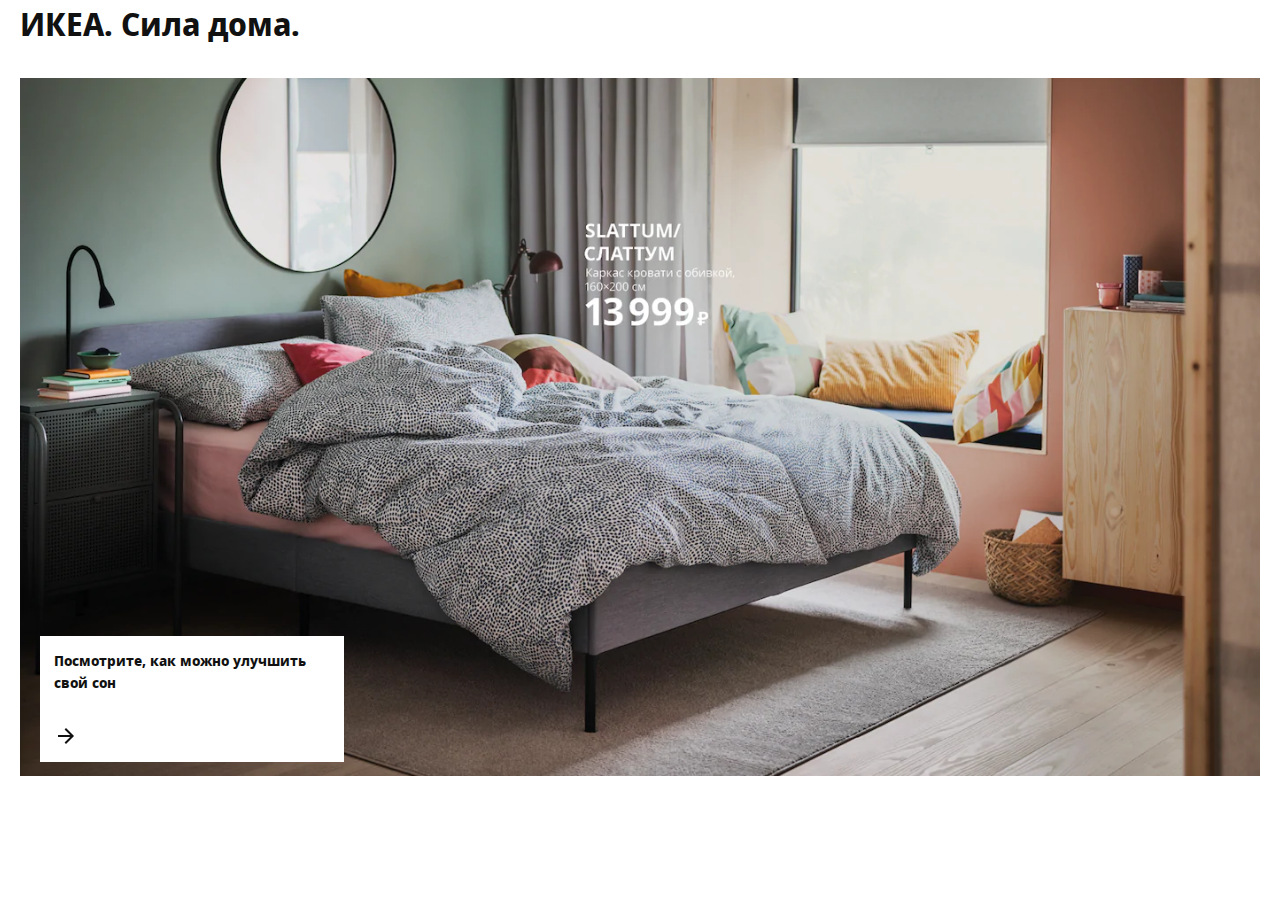
<file: index.html>
<!DOCTYPE html>
<html lang="en">

<head>
    <meta charset="UTF-8">
    <meta name="viewport"
        content="width=device-width, user-scalable=no, initial-scale=1.0, maximum-scale=1.0, minimum-scale=1.0">
    <meta http-equiv="X-UA-Compatible" content="ie=edge">
    <link rel="apple-touch-icon" sizes="180x180" href="favicon/apple-touch-icon.png">
    <link rel="icon" type="image/png" sizes="32x32" href="favicon/favicon-32x32.png">
    <link rel="icon" type="image/png" sizes="16x16" href="favicon/favicon-16x16.png">
    <link rel="mask-icon" href="favicon/safari-pinned-tab.svg" color="#0058ab">
    <meta name="msapplication-TileColor" content="#0058ab">
    <meta name="theme-color" content="#0058ab">
    <title>ИКЕА - официальный интернет-магазин мебели - IKEA</title>
    <link rel="stylesheet" href="styles/styles.css">
    <script src="js/index.js" type="module" defer></script>
</head>

<body>

    <main>
        <div class="container">
            <h1 class="main-header">ИКЕА. Сила дома.</h1>
            <aside class="offer">
                <a href="card.html#idd059">
                    <picture>
                        <source srcset="image/b47e07ee97fd5f9bf030d258d462a945.webp" type="image/webp">
                        <img src="image/b47e07ee97fd5f9bf030d258d462a945.jpg" alt="СЛАТТУМ">
                    </picture>

                </a>
                <a class="offer-extra" href="goods.html?subcat=Кровати">
                    <p>Посмотрите, как можно улучшить свой сон</p>
                    <svg focusable="false" viewBox="0 0 24 24" class="offer-arrow" aria-hidden="true">
                        <path fill-rule="evenodd" clip-rule="evenodd"
                            d="M19.2937 12.7074L20.0008 12.0003L19.2938 11.2932L12.0008 3.99927L10.5865 5.41339L16.1727 11.0003H4V13.0003H16.1723L10.5855 18.5868L11.9996 20.0011L19.2937 12.7074Z">
                        </path>
                    </svg>
                </a>
            </aside>
        </div>
    </main>




    <div class="overlay"></div>


</body>

</html>
</file>
<file: styles/styles.css>
/*
* Prefixed by https://autoprefixer.github.io
* PostCSS: v7.0.29,
* Autoprefixer: v9.7.6
* Browsers: last 4 version
*/

@font-face {
	font-family: 'Noto Sans';
	src: local('Noto Sans Display Regular'), local('NotoSansDisplay-Regular'), url('../fonts/Notosansdisplayregular.woff2') format('woff2'), url('../fonts/Notosansdisplayregular.woff') format('woff');
	font-weight: 400;
	font-style: normal;
}

@font-face {
	font-family: 'Noto Sans';
	src: local('Noto Sans Display Italic'), local('NotoSansDisplay-Italic'), url('../fonts/Notosansdisplayitalic.woff2') format('woff2'), url('../fonts/Notosansdisplayitalic.woff') format('woff');
	font-weight: 400;
	font-style: italic;
}

@font-face {
	font-family: 'Noto Sans';
	src: local('Noto Sans Display Bold'), local('NotoSansDisplay-Bold'), url('../fonts/Notosansdisplaybold.woff2') format('woff2'), url('../fonts/Notosansdisplaybold.woff') format('woff');
	font-weight: 700;
	font-style: normal;
}

@font-face {
	font-family: 'Noto Sans';
	src: local('Noto Sans Display Bold Italic'), local('NotoSansDisplay-BoldItalic'), url('../fonts/Notosansdisplaybolditalic.woff2') format('woff2'), url('../fonts/Notosansdisplaybolditalic.woff') format('woff');
	font-weight: 700;
	font-style: italic;
}

html {
	-webkit-box-sizing: border-box;
	box-sizing: border-box;
}

*,
*::before,
*::after {
	-webkit-box-sizing: inherit;
	box-sizing: inherit;
}

body {
	min-width: 320px;
	margin: 0;

	background-color: #fff;
	/*под проект*/
	font-family: Noto Sans, Arial, sans-serif;
	/*в "" свой шрифт под проект*/

	font-size: 16px;
	color: #111;
	line-height: 1.5;
	-webkit-font-smoothing: subpixel-antialiased;
}

button,
input {
	font: inherit;
}

button {
	cursor: pointer;
}

img {
	max-width: 100%;
	width: 100%;
	height: auto;
}

a {
	text-decoration: none;
	color: inherit;
}

ul {
	list-style: none;
	padding: 0;
	margin: 0;
}

h1,
h2,
h3,
p {
	padding: 0;
	margin: 0;
}

/* container */

.container {
	max-width: 100rem;
	margin: 0 auto;
	padding: 0 1.25rem;
}

.visually-hidden {
	position: absolute !important;
	clip: rect(1px 1px 1px 1px);
	clip: rect(1px, 1px, 1px, 1px);
	padding: 0 !important;
	border: 0 !important;
	height: 1px !important;
	width: 1px !important;
	overflow: hidden;
}

/* при работе с float */

.clearfix::after {
	content: "";
	display: table;
	clear: both;
}

header {
	margin-bottom: 3.75rem;
}

.header {
	display: -ms-grid;
	display: grid;
	grid-gap: 1.25rem;
	-ms-grid-columns: 2fr 1.25rem 2fr 1.25rem 16fr 1.25rem 1fr 1.25rem 1fr;
	grid-template-columns: 2fr 2fr 16fr 1fr 1fr;
	-webkit-box-align: center;
	-ms-flex-align: center;
	align-items: center;
	padding: 1.75rem 0;
}

footer {
	background-color: #f5f5f5;
	margin-top: 3.75rem;
	padding: 3.75rem 0 0 0;
}

.footer {
	display: -ms-grid;
	display: grid;
	-ms-grid-columns: 1fr 1fr 1fr;
	grid-template-columns: 1fr 1fr 1fr;
}

.main-header {
	margin-bottom: 1.875rem
}

.btn {
	background-color: transparent;
	outline: transparent;
	border-radius: 50%;
	width: 40px;
	height: 40px;
	display: -webkit-box;
	display: -ms-flexbox;
	display: flex;
	-webkit-box-align: center;
	-ms-flex-align: center;
	align-items: center;
	-webkit-box-pack: center;
	-ms-flex-pack: center;
	justify-content: center;
	border: 1px solid transparent;
}

.btn:hover {
	background-color: #f5f5f5;
	color: #111;
}

.svg-icon {
	fill: currentColor;
}

.logo {
	text-align: center;
	width: 75px;
	height: 30px;

}

.search {
	position: relative;
	-webkit-box-flex: 1;
	-ms-flex-positive: 1;
	flex-grow: 1;
	height: 50px;
	margin: 0 40px;
}

.search-input {
	-webkit-appearance: none;
	-moz-appearance: none;
	appearance: none;
	background-color: #f5f5f5;
	display: block;
	appearance: none;
	width: 100%;
	height: 100%;
	padding: .5rem 3.5rem;
	margin: 0 auto;
	line-height: 1.5;
	border: 0;
	border-radius: 50em;
	outline: 0;
	-webkit-box-shadow: none;
	box-shadow: none;
	-webkit-transition: background .2s;
	-o-transition: background .2s;
	transition: background .2s;
}

.search-btn {
	position: absolute;
	top: 0.9rem;
	right: 0.9rem;
	background-image: url("data:image/svg+xml;charset=utf-8,%3Csvg width='16' height='17' fill='%23484848' xmlns='http://www.w3.org/2000/svg'%3E%3Cpath fill-rule='evenodd' clip-rule='evenodd' d='M6.5 11a4.5 4.5 0 110-9 4.5 4.5 0 010 9zm4.968-.307a6.5 6.5 0 10-1.514 1.315l3.996 3.996 1.414-1.414-3.896-3.897z'/%3E%3C/svg%3E");
	background-repeat: no-repeat;
	background-size: contain;
	width: 2.5rem;
	height: 1.5rem;
	background-position: center;
}

.offer {
	position: relative;
}

.offer-extra {
	position: absolute;
	padding: .9rem;
	color: #111;
	left: 1.25rem;
	bottom: 1.25rem;
	display: -webkit-box;
	display: -ms-flexbox;
	display: flex;
	background: #fff;
	-webkit-box-orient: vertical;
	-webkit-box-direction: normal;
	-ms-flex-direction: column;
	flex-direction: column;
	-webkit-box-align: start;
	-ms-flex-align: start;
	align-items: flex-start;
	max-width: 19rem;
	min-width: 13rem;
	font-size: .9rem;
	line-height: 1.5;
	font-weight: bold;
	word-break: break-word;
}

.offer-arrow {
	display: inline-block;
	height: 1.5rem;
	width: 1.5rem;
	vertical-align: middle;
	fill: currentColor;
	margin-top: 1.875rem;

}


.footer-header {
	line-height: 2rem;
	font-size: 1.25rem;
	padding: 0 0 1rem 0;

}

.footer-list {
	margin-bottom: .8rem;
}

.footer-list>a {
	color: #484848;
}

.footer-list>a:hover {
	color: #111;
	text-decoration: underline;
}

.catalog {
	position: fixed;
	z-index: 999;
	top: 0;
	left: -100%;
	bottom: 0;
	background-color: #fff;
	overflow-y: auto;
	overflow-x: hidden;
	-webkit-transition: left 0.2s 0s;
	-o-transition: left 0.2s 0s;
	transition: left 0.2s 0s;
	width: 20rem;
	padding: 6rem 4rem 3rem;

}

.catalog.open {
	left: 0;
}

.catalog-btn {
	position: absolute;
	top: 3rem;
	left: 3rem;
}

.catalog-list__item,
.subcatalog-list__item {
	cursor: pointer;
	color: #111;


}

.catalog-list__item a,
.subcatalog-list__item a {
	text-decoration: underline;
	display: block;
}

.catalog-list__item a {
	padding: .5rem 1.5rem .5rem 0;
}

.subcatalog-list__item a {
	padding: .5rem 0;
}

.catalog-list__item:hover a,
.subcatalog-list__item:hover a {
	text-decoration: underline;
}

.catalog-list__item.active {
	background-repeat: no-repeat;
	background-position: right 0 center;
	background-image: url('data:image/svg+xml;utf8,<svg width="24" height="24" viewBox="0 0 24 24" fill="none" xmlns="http://www.w3.org/2000/svg"><path fill-rule="evenodd" clip-rule="evenodd" d="M15.5996 11.9999L9.81456 17.7857L8.40026 16.3716L12.7714 11.9999L8.40026 7.62823L9.81457 6.21411L15.5996 11.9999Z" fill="%23959595"/></svg>');
}

.subcatalog {
	position: fixed;
	z-index: 998;
	top: 0;
	left: -100%;
	bottom: 0;
	background-color: #fff;
	overflow-y: auto;
	overflow-x: hidden;
	-webkit-transition: left, right 0.2s 0s;
	-o-transition: left, right 0.2s 0s;
	transition: left, right 0.2s 0s;
	width: 25rem;
	padding: 6rem 4rem 3rem;
	border-left: 2px solid #ccc;
}

.subcatalog.subopen {
	left: 20rem;
	display: block;
}

.overlay {
	display: block;
	position: fixed;
	z-index: 899;
	top: 0;
	bottom: 0;
	right: 0;
	left: 0;
	background-color: black;
	-webkit-transition: all .2s ease;
	-o-transition: all .2s ease;
	transition: all .2s ease;
	opacity: 0;
	pointer-events: none;
}

.overlay.active {
	opacity: 0.25;
	pointer-events: all;
}


.wrapper {
	position: relative;
	margin-top: 4rem;
}

.wrapper:before {
	content: '';
	width: calc(100% + 2rem);
	display: block;
	position: absolute;
	top: -2rem;
	z-index: 99;
	margin: 0 -1rem;
	border-bottom: 1px solid #dfdfdf;
}

.good {
	display: -ms-grid;
	display: grid;
	-ms-grid-columns: minmax(0, 1fr) 1.25rem minmax(0, 1fr) 1.25rem minmax(0, 1fr) 1.25rem minmax(0, 1fr) 1.25rem minmax(0, 1fr) 1.25rem minmax(0, 1fr) 1.25rem minmax(0, 1fr) 1.25rem minmax(0, 1fr) 1.25rem minmax(0, 1fr) 1.25rem minmax(0, 1fr) 1.25rem minmax(0, 1fr) 1.25rem minmax(0, 1fr);
	grid-template-columns: repeat(12, minmax(0, 1fr));
	grid-column-gap: 1.25rem;
	padding-top: 2rem;
}

.good-images {
	display: -webkit-box;
	display: -ms-flexbox;
	display: flex;
	-ms-flex-wrap: wrap;
	flex-wrap: wrap;
	-ms-grid-column: 1;
	grid-column-start: 1;
	-ms-grid-column-span: 8;
	grid-column-end: 9;
	-ms-flex-pack: distribute;
	justify-content: space-around;


}

.good-image__item {
	width: calc(50% - 1.25rem);
	margin-left: .625rem;
	margin-right: .625rem;
	min-height: 500px;
}


.good-item {
	-ms-grid-column: 9;
	grid-column-start: 9;
	-ms-grid-column-span: 4;
	grid-column-end: 13;
	padding: 0 2.5rem;
}

.good-item__section {
	margin-bottom: 2.5rem;
}

.good-item__new {
	display: none;
}


.good-item__empty {
	display: none;
}

.not-in-stock .good-item__empty {
	display: block;
}

.not-in-stock .btn-good {
	display: none;
}

.good-item__header {
	font-size: 1.375rem;
	line-height: 1.5;
	font-weight: 700;
	text-transform: uppercase;
	margin-bottom: .3rem;
}

.good-item__description {
	line-height: 1.5;
	letter-spacing: 0;
	font-weight: 400;
	color: #484848;
	font-size: .875rem;
}

.good-item__price {
	white-space: nowrap;
	text-align: right;
}

.good-item__section {
	display: -webkit-box;
	display: -ms-flexbox;
	display: flex;
	-webkit-box-pack: justify;
	-ms-flex-pack: justify;
	justify-content: space-between;
}

.good-item__price-value {
	line-height: 1.1875;
	font-size: 1.375rem;
}

.good-item__currency {
	line-height: .9;
	font-size: .6875rem;
	vertical-align: text-top;
}

.not-in-stock .good-item__price-value,
.not-in-stock .good-item__currency {
	display: none;
}

.good-item__buttons {
	display: -webkit-box;
	display: -ms-flexbox;
	display: flex;
	-webkit-box-pack: justify;
	-ms-flex-pack: justify;
	justify-content: space-between;
	-webkit-box-align: center;
	-ms-flex-align: center;
	align-items: center;
	width: 100%;
}

.btn-good {
	margin-right: 1rem;
	-webkit-box-flex: 1;
	-ms-flex-positive: 1;
	flex-grow: 1;
	-ms-flex-negative: 1;
	flex-shrink: 1;
	position: relative;
	background: #0058a3;
	color: #fff;
	border-radius: 52px;
	padding: 0 2rem;
	display: -webkit-box;
	display: -ms-flexbox;
	display: flex;
	height: 3.5rem;
	-webkit-box-align: center;
	-ms-flex-align: center;
	align-items: center;
}

.btn-good-svg {
	margin-right: .5rem;
	vertical-align: top;
	-ms-flex-negative: 0;
	flex-shrink: 0;
	display: inline-block;
	height: 1.5rem;
	width: 1.5rem;
	fill: #fff;
}

.btn-good:hover {
	color: #0058a3;
}

.btn-good:hover .btn-good-svg {
	fill: #0058a3;
}

.btn-good__label {
	text-align: center;
	border: 0;
	font-weight: 700;
	font-size: .875rem;
	line-height: 1.42857;
}

.btn-add-wishlist {
	background: rgba(0, 0, 0, 0);
	color: #111;
	border-radius: 40px;
	padding: 0 .9375rem;
	border: 1px solid #dfdfdf;
	height: 3.5rem;
	width: 3.5rem;
	margin-left: auto;
}

.btn-add-wishlist__svg {
	height: 1.5rem;
	width: 1.5rem;

}

.btn-add-wishlist:hover .btn-add-wishlist__svg {
	fill: red;
}

.btn-add-wishlist.contains-wishlist .btn-add-wishlist__svg {
	fill: red;

}

.btn-add-wishlist:hover.contains-wishlist .btn-add-wishlist__svg {
	fill: black;
}


.goods-list {
	display: -ms-grid;
	display: grid;
	grid-gap: 1.25rem;
	grid-gap grid-template-columns: repeat(4, 1fr);
}

.goods-list__item {
	margin-bottom: 2rem;
}


.goods-item {
	position: relative;
	display: -webkit-box;
	display: -ms-flexbox;
	display: flex;
	-webkit-box-orient: vertical;
	-webkit-box-direction: normal;
	-ms-flex-direction: column;
	flex-direction: column;
	-webkit-box-pack: justify;
	-ms-flex-pack: justify;
	justify-content: space-between;
	height: 100%;
}

.goods-item__img {
	height: 380px;
	display: table-cell;
	vertical-align: middle
}


.btn-add-card {
	position: absolute;
	opacity: 0;
	-webkit-transition: opacity 0.2s 0s;
	-o-transition: opacity 0.2s 0s;
	transition: opacity 0.2s 0s;
	right: 1rem;
	bottom: 0.5rem;
	background-color: rgb(0, 88, 163);
	border: 1px solid rgb(0, 88, 163);
	background-repeat: no-repeat;
	background-position: center;
	background-image: url("data:image/svg+xml;utf8,<svg width='24' height='24' xmlns='http://www.w3.org/2000/svg' viewBox='0 0 24 24'><path fill-rule='evenodd' clip-rule='evenodd' d='M10.4372 4H10.9993H12.0003H12.9996H13.5616L13.8538 4.48014L17.2112 9.99713H21H22.2806L21.9702 11.2396L21.5303 13H19.4688L19.7194 11.9971H4.28079L5.59143 17.2397C5.70272 17.6848 6.1027 17.9971 6.56157 17.9971H15V19.9971H6.56157C5.18496 19.9971 3.98502 19.0602 3.65114 17.7247L2.02987 11.2397L1.71924 9.99713H3.00002H6.78793L10.145 4.48017L10.4372 4ZM12.4375 6L14.87 9.99713H9.12911L11.5614 6H12.0003H12.4375ZM17.9961 16V14H19.9961V16H21.9961V18H19.9961V20H17.9961V18H15.9961V16H17.9961Z' fill='white' /></svg>");
}

.btn-add-card:hover {
	background-color: rgb(255, 255, 255);
	background-image: url("data:image/svg+xml;utf8,<svg width='24' height='24' xmlns='http://www.w3.org/2000/svg' viewBox='0 0 24 24'><path fill-rule='evenodd' clip-rule='evenodd' d='M10.4372 4H10.9993H12.0003H12.9996H13.5616L13.8538 4.48014L17.2112 9.99713H21H22.2806L21.9702 11.2396L21.5303 13H19.4688L19.7194 11.9971H4.28079L5.59143 17.2397C5.70272 17.6848 6.1027 17.9971 6.56157 17.9971H15V19.9971H6.56157C5.18496 19.9971 3.98502 19.0602 3.65114 17.7247L2.02987 11.2397L1.71924 9.99713H3.00002H6.78793L10.145 4.48017L10.4372 4ZM12.4375 6L14.87 9.99713H9.12911L11.5614 6H12.0003H12.4375ZM17.9961 16V14H19.9961V16H21.9961V18H19.9961V20H17.9961V18H15.9961V16H17.9961Z' fill='rgb(0, 88, 163)' /></svg>");

}

.goods-item:hover .btn-add-card {
	opacity: 1;
}

.goods-item__header {
	margin-top: auto;
	margin-bottom: 1rem;
}

.goods-item__new {
	line-height: 1.42857;
	color: #ca5008;
	font-weight: 700;
	font-size: 0.8rem;
}

.goods-item__link {
	display: block;
	height: 100%;
}

.goods-item__description {
	margin-bottom: 1rem;
	font-size: .875rem;
	line-height: 1.42857;
}

.goods-item__price {
	min-height: calc(40px + 0.5rem);
	padding-bottom: 0.5rem;
	font-weight: 700;
}

.goods-item__price-value {
	font-size: 1.375rem;
}

.goods-item__currency {
	line-height: .9;
	font-size: .6875rem;
	vertical-align: text-top;
}


.breadcrumb__list-item {
	display: inline;
}

.breadcrumb__list-item:after {
	content: "\0203A";
	display: inline;
	margin: 0 .3125rem;
	font-size: 1rem;
	line-height: 1.125;
}

.breadcrumb__list-item:last-child:after {
	content: "";
}

.breadcrumb__link {
	font-size: .75rem;
	line-height: 1.5;
	font-weight: 400;
	vertical-align: middle;
}

.breadcrumb__list-item:last-child .breadcrumb__link {
	color: #484848;
	pointer-events: none;
	cursor: auto;
}

.cart-wrapper {
	max-width: 768px;
}

.cart-header {
	text-align: center;
}

.product {
	display: -ms-grid;
	display: grid;
	-ms-grid-columns: 152px 4fr 6fr;
	grid-template-columns: 152px 4fr 6fr;
	-ms-grid-rows: auto;
	grid-template-rows: auto;
	font-size: .81rem;
	line-height: 1.385;
}

.product>*:nth-child(1) {
	-ms-grid-row: 1;
	-ms-grid-column: 1;
}

.product>*:nth-child(2) {
	-ms-grid-row: 1;
	-ms-grid-column: 2;
}

.product>*:nth-child(3) {
	-ms-grid-row: 1;
	-ms-grid-column: 3;
}

.product__image-container {
	-ms-grid-column: 1;
	grid-column: 1;
	-ms-grid-row: 1;
	-ms-grid-row-span: 2;
	grid-row: 1/3;
	padding-right: 1rem;
}

.product__description {
	-ms-grid-column: 2;
	grid-column: 2;
	-ms-grid-row: 1;
	grid-row: 1;
}

.product__name {
	font-size: 1.2rem;
	margin-bottom: .5rem;
	font-weight: 700;
	text-transform: uppercase;
	word-break: break-word;
}

.product__prices {
	-ms-grid-column: 3;
	grid-column: 3;
	-ms-grid-row: 1;
	grid-row: 1;
	text-align: right;
	padding-top: 0;
}

.product__controls {
	-ms-grid-column: 3;
	grid-column: 3;
	-ms-grid-row: 2;
	grid-row: 2;
	margin-top: .5rem;
	display: -webkit-box;
	display: -ms-flexbox;
	display: flex;
	-webkit-box-pack: end;
	-ms-flex-pack: end;
	justify-content: flex-end;
}

.btn-remove {
	color: #444;
	border-color: #666;
	border-radius: unset;
}

.product__total {
	font-weight: 700;
	font-size: 1.06rem;
	line-height: 1.2;
}

.product-controls__remove {
	width: 12.5%;
}

.product-controls__quantity {
	width: 25%;
	margin-left: .5rem;
}

.cart-header {
	margin-bottom: 3rem;
}

.cart-item {
	margin-bottom: 2rem;
}

.cart-total {
	display: -webkit-box;
	display: -ms-flexbox;
	display: flex;
	-webkit-box-pack: justify;
	-ms-flex-pack: justify;
	justify-content: space-between;
	padding: .35rem 0;
	font-weight: 700;
	font-size: 14px;
	text-align: initial;
	border: dashed #cacaca;
	border-width: 1px 0;
}

.cart-checkout {
	color: #ffffff;
	padding: 12px 62px;
	background-color: #3a6e9f;
	border: none;
	display: block;
	margin: 1rem auto;
}

.cart-form {
	margin: 1rem 0;
	text-align: center;
}

.cart-form label {
	display: block;
	margin: 1rem;
}

select {
	width: 100%;
	max-width: 352px;
	height: 40px;
	margin: 0;
	padding: 0 10px;
	border: 1px solid #666;
	border-radius: 2px;
	background: #fff url(../image/chevron-down-thin-24.1667eab2.svg) no-repeat right 8px center/1.5rem;
	-webkit-appearance: none;
	-moz-appearance: none;
	appearance: none;
	font-size: 1rem;
	line-height: 1.15;
	font-family: inherit;
	text-transform: none;
}

@media (max-width: 1200px) {
	.goods-list {
		grid-template-columns: repeat(3, 1fr);
	}
}

@media (max-width: 768px) {
	.goods-list {
		grid-template-columns: repeat(2, 1fr);
	}

	.header {
		-ms-grid-columns: 1fr 1.25rem 2fr 1.25rem 1fr 1.25rem 1fr;
		grid-template-columns: 1fr 2fr 1fr 1fr;
		-ms-grid-rows: auto 1.25rem auto 1.25rem auto;
		grid-template-areas: "burger logo wishlist cart""main main . sidebar""footer footer footer footer";
	}

	.btn-burger {
		grid-area: burger;
	}

	.logo {
		grid-area: logo;
	}

	.btn-wishlist {
		grid-area: wishlist;
	}

	.btn-cart {
		grid-area: cart;
	}

	.search {
		grid-area: search;
		-ms-grid-row: 2;
		grid-row: 2;
		-ms-grid-column-span: 5;
		grid-column-end: 6;
		-ms-grid-column: 1;
		grid-column-start: 1;
		margin: 0;
	}

	.footer {
		-ms-grid-rows: auto;
		grid-template-rows: auto;
		-webkit-box-pack: center;
		-ms-flex-pack: center;
		justify-content: center;
		grid-template-areas: "catalog""about""connection";
		-ms-grid-columns: 300px;
		grid-template-columns: 300px
	}

	.footer-catalog {
		grid-area: catalog;
		margin-bottom: 50px;
	}

	.footer-about {
		grid-area: about;
		margin-bottom: 50px;
	}

	.footer-connection {
		grid-area: connection;
		margin-bottom: 50px;
	}

	.catalog {
		width: 50%;
	}

	.subcatalog {
		width: 50%;
		left: auto;
		right: -100%;
	}

	.subcatalog.subopen {
		right: 0;
		left: auto;
	}
}

@media (max-width: 768px) {

	.footer-catalog {
		-ms-grid-row: 1;
		-ms-grid-column: 1
	}

	.footer-about {
		-ms-grid-row: 2;
		-ms-grid-column: 1
	}

	.footer-connection {
		-ms-grid-row: 3;
		-ms-grid-column: 1
	}
}

@media (max-width: 768px) {

	.btn-burger {
		-ms-grid-row: 1;
		-ms-grid-column: 1;
	}

	.logo {
		-ms-grid-row: 1;
		-ms-grid-column: 3;
	}

	.btn-wishlist {
		-ms-grid-row: 1;
		-ms-grid-column: 5;
	}

	.btn-cart {
		-ms-grid-row: 1;
		-ms-grid-column: 7;
	}
}

@media (max-width: 576px) {
	.goods-list {
		-ms-grid-columns: 1fr;
		grid-template-columns: 1fr;
	}

	.catalog {
		width: 100%;
	}

	.subcatalog {
		z-index: 999;
		width: 100%;
	}

	.subcatalog.subopen {
		right: 0;
	}
}
</file>
